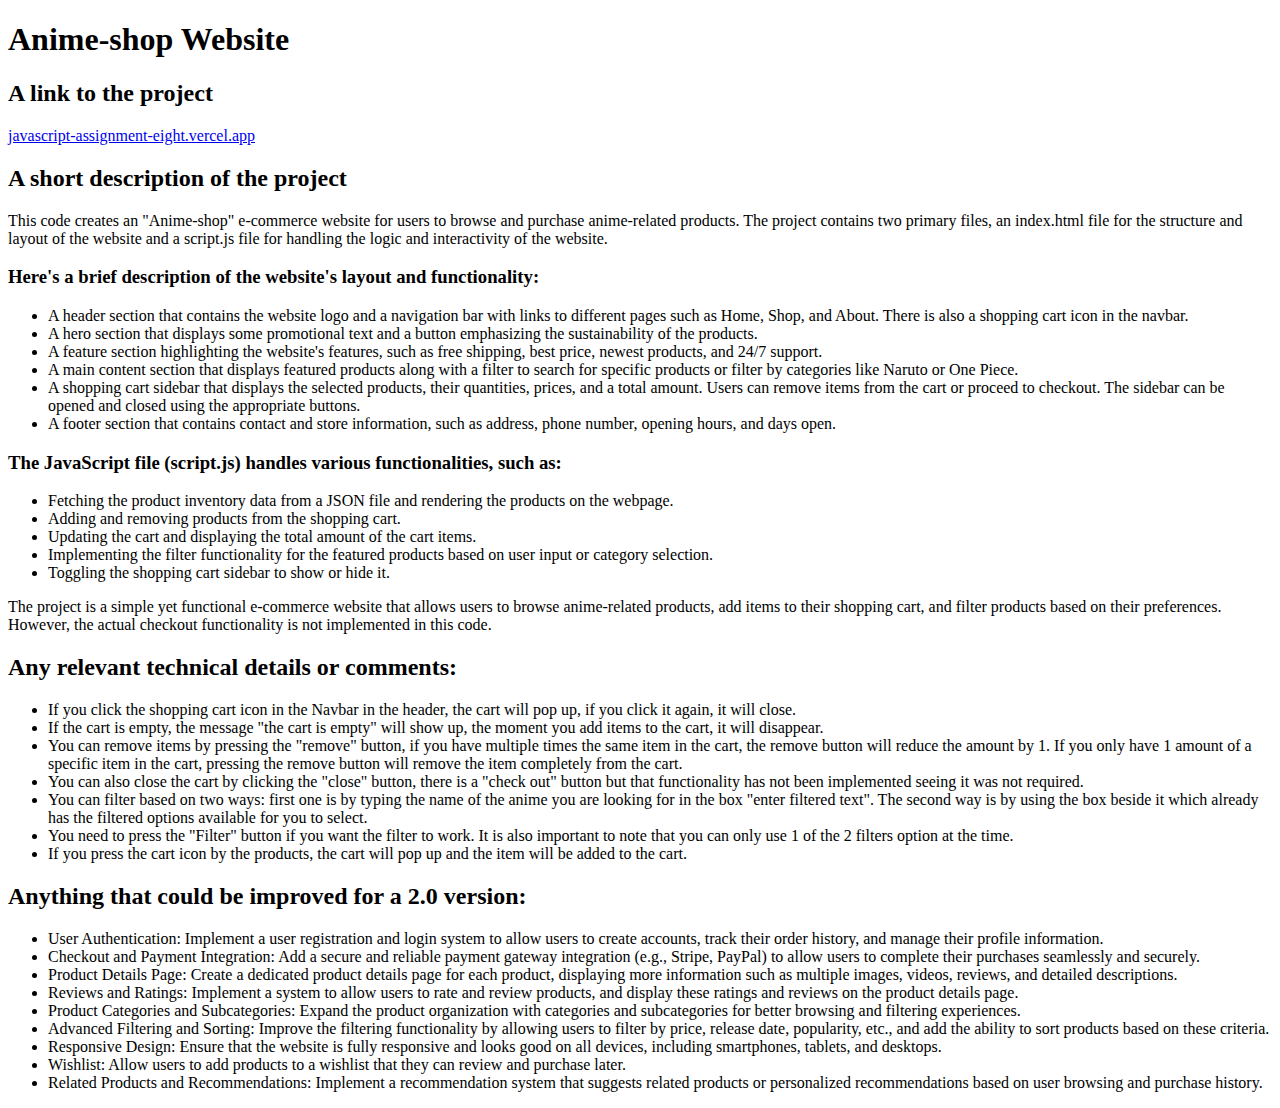
<file: index.html>
<!DOCTYPE html>
<html lang="en">
<head>
    <meta charset="UTF-8">
    <meta name="viewport" content="width=device-width, initial-scale=1.0">
    <title>Anime Shop Project</title>
    <!-- Add necessary CSS links here -->
</head>
<body>

    <h1>Anime-shop Website</h1>
    <h2>A link to the project</h2>
    <a href="https://javascript-assignment-eight.vercel.app">javascript-assignment-eight.vercel.app</a>

    <h2>A short description of the project</h2>
    <p>This code creates an "Anime-shop" e-commerce website for users to browse and purchase anime-related products.
    The project contains two primary files, an index.html file for the structure and layout of the website and a script.js file for
    handling the logic and interactivity of the website.</p>

    <h3>Here's a brief description of the website's layout and functionality:</h3>
    <ul>
        <li>A header section that contains the website logo and a navigation bar with links to different pages such as Home, Shop, and About. There is also a shopping cart icon in the navbar.</li>
        <li>A hero section that displays some promotional text and a button emphasizing the sustainability of the products.</li>
        <li>A feature section highlighting the website's features, such as free shipping, best price, newest products, and 24/7 support.</li>
        <li>A main content section that displays featured products along with a filter to search for specific products or filter by categories like Naruto or One Piece.</li>
        <li>A shopping cart sidebar that displays the selected products, their quantities, prices, and a total amount. Users can remove items from the cart or proceed to checkout. The sidebar can be opened and closed using the appropriate buttons.</li>
        <li>A footer section that contains contact and store information, such as address, phone number, opening hours, and days open.</li>
    </ul>

    <h3>The JavaScript file (script.js) handles various functionalities, such as:</h3>
    <ul>
        <li>Fetching the product inventory data from a JSON file and rendering the products on the webpage.</li>
        <li>Adding and removing products from the shopping cart.</li>
        <li>Updating the cart and displaying the total amount of the cart items.</li>
        <li>Implementing the filter functionality for the featured products based on user input or category selection.</li>
        <li>Toggling the shopping cart sidebar to show or hide it.</li>
    </ul>

    <p>The project is a simple yet functional e-commerce website that allows users to browse anime-related products, add items to their shopping cart, and filter products based on their preferences. However, the actual checkout functionality is not implemented in this code.</p>

    <h2>Any relevant technical details or comments:</h2>
    <ul>
        <li>If you click the shopping cart icon in the Navbar in the header, the cart will pop up, if you click it again, it will close.</li>
        <li>If the cart is empty, the message "the cart is empty" will show up, the moment you add items to the cart, it will disappear.</li>
        <li>You can remove items by pressing the "remove" button, if you have multiple times the same item in the cart, the remove button will reduce the amount by 1. If you only have 1 amount of a specific item in the cart, pressing the remove button will remove the item completely from the cart.</li>
        <li>You can also close the cart by clicking the "close" button, there is a "check out" button but that functionality has not been implemented seeing it was not required.</li>
        <li>You can filter based on two ways: first one is by typing the name of the anime you are looking for in the box "enter filtered text". The second way is by using the box beside it which already has the filtered options available for you to select.</li>
        <li>You need to press the "Filter" button if you want the filter to work. It is also important to note that you can only use 1 of the 2 filters option at the time.</li>
        <li>If you press the cart icon by the products, the cart will pop up and the item will be added to the cart.</li>
    </ul>

    <h2>Anything that could be improved for a 2.0 version:</h2>
    <ul>
        <li>User Authentication: Implement a user registration and login system to allow users to create accounts, track their order history, and manage their profile information.</li>
        <li>Checkout and Payment Integration: Add a secure and reliable payment gateway integration (e.g., Stripe, PayPal) to allow users to complete their purchases seamlessly and securely.</li>
        <li>Product Details Page: Create a dedicated product details page for each product, displaying more information such as multiple images, videos, reviews, and detailed descriptions.</li>
        <li>Reviews and Ratings: Implement a system to allow users to rate and review products, and display these ratings and reviews on the product details page.</li>
        <li>Product Categories and Subcategories: Expand the product organization with categories and subcategories for better browsing and filtering experiences.</li>
        <li>Advanced Filtering and Sorting: Improve the filtering functionality by allowing users to filter by price, release date, popularity, etc., and add the ability to sort products based on these criteria.</li>
        <li>Responsive Design: Ensure that the website is fully responsive and looks good on all devices, including smartphones, tablets, and desktops.</li>
        <li>Wishlist: Allow users to add products to a wishlist that they can review and purchase later.</li>
        <li>Related Products and Recommendations: Implement a recommendation system that suggests related products or personalized recommendations based on user browsing and purchase history.</li>
    </ul>

</body>
</html>
</file>
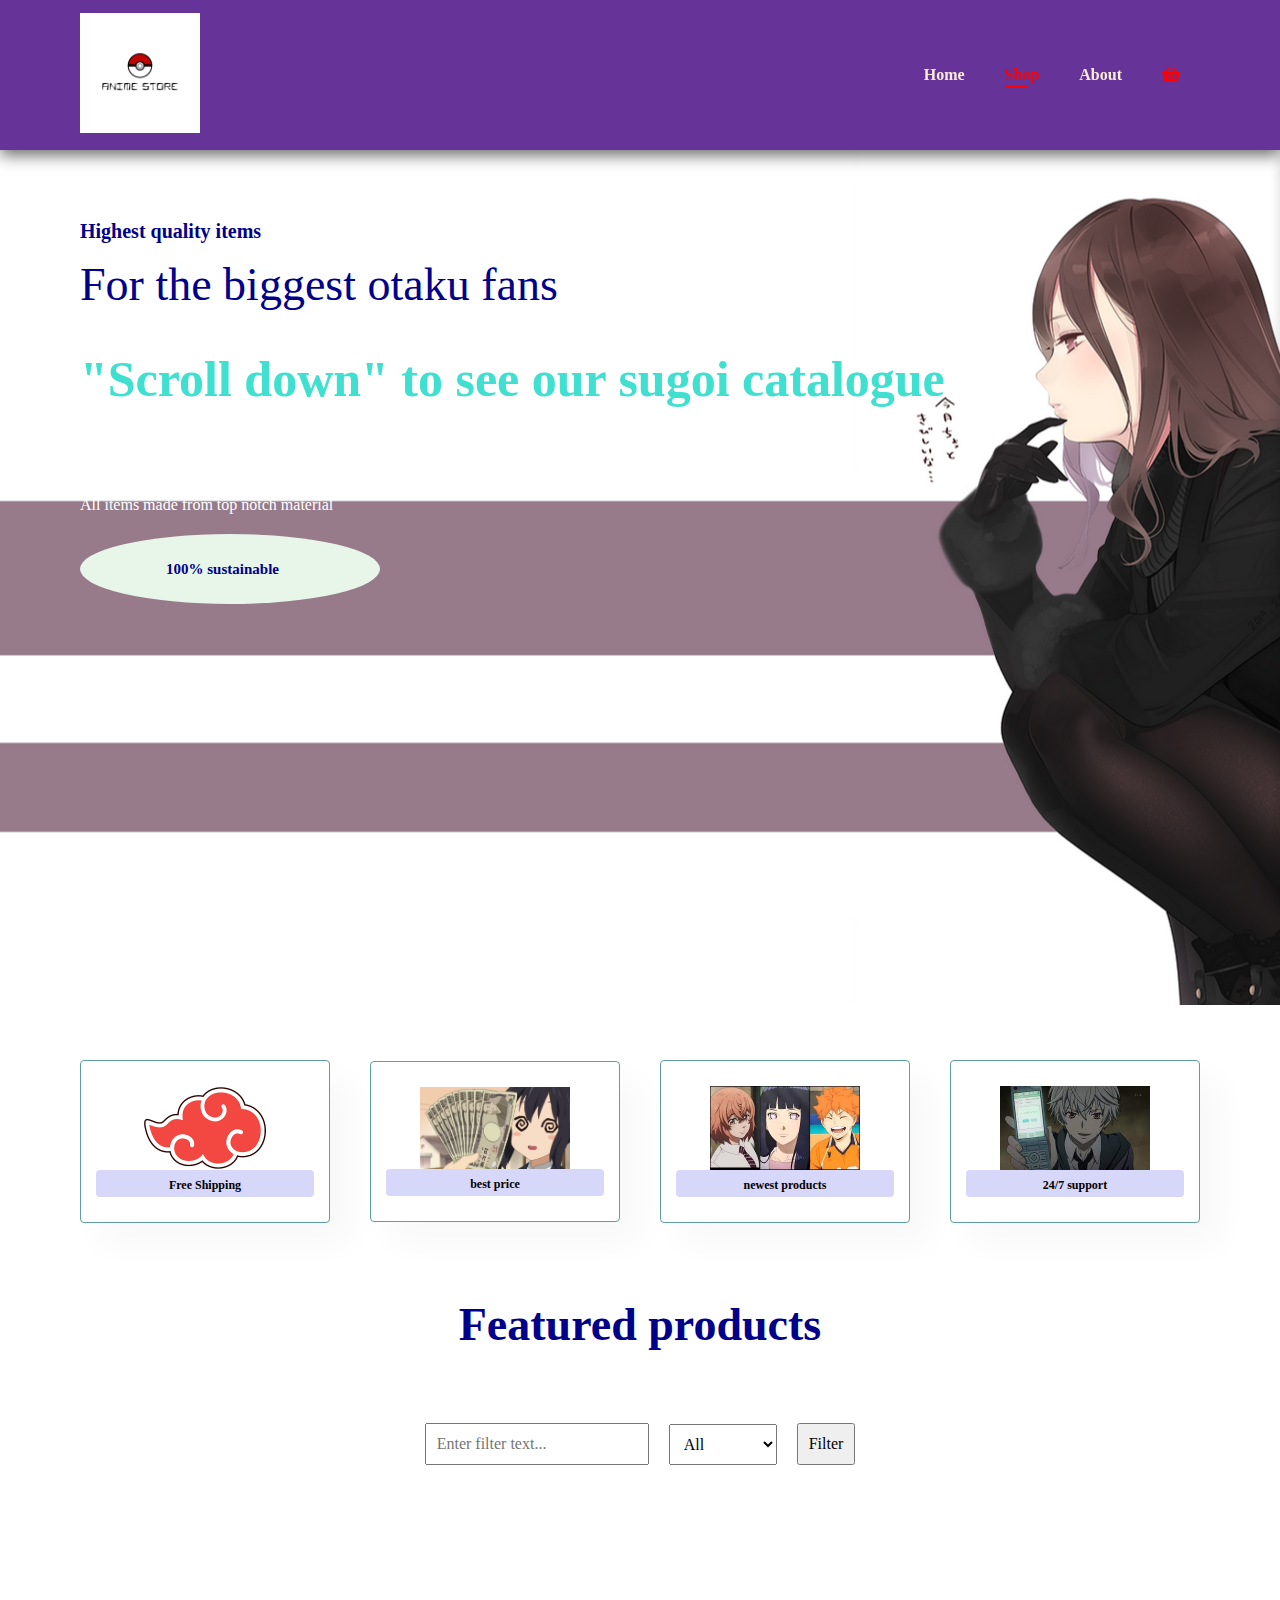
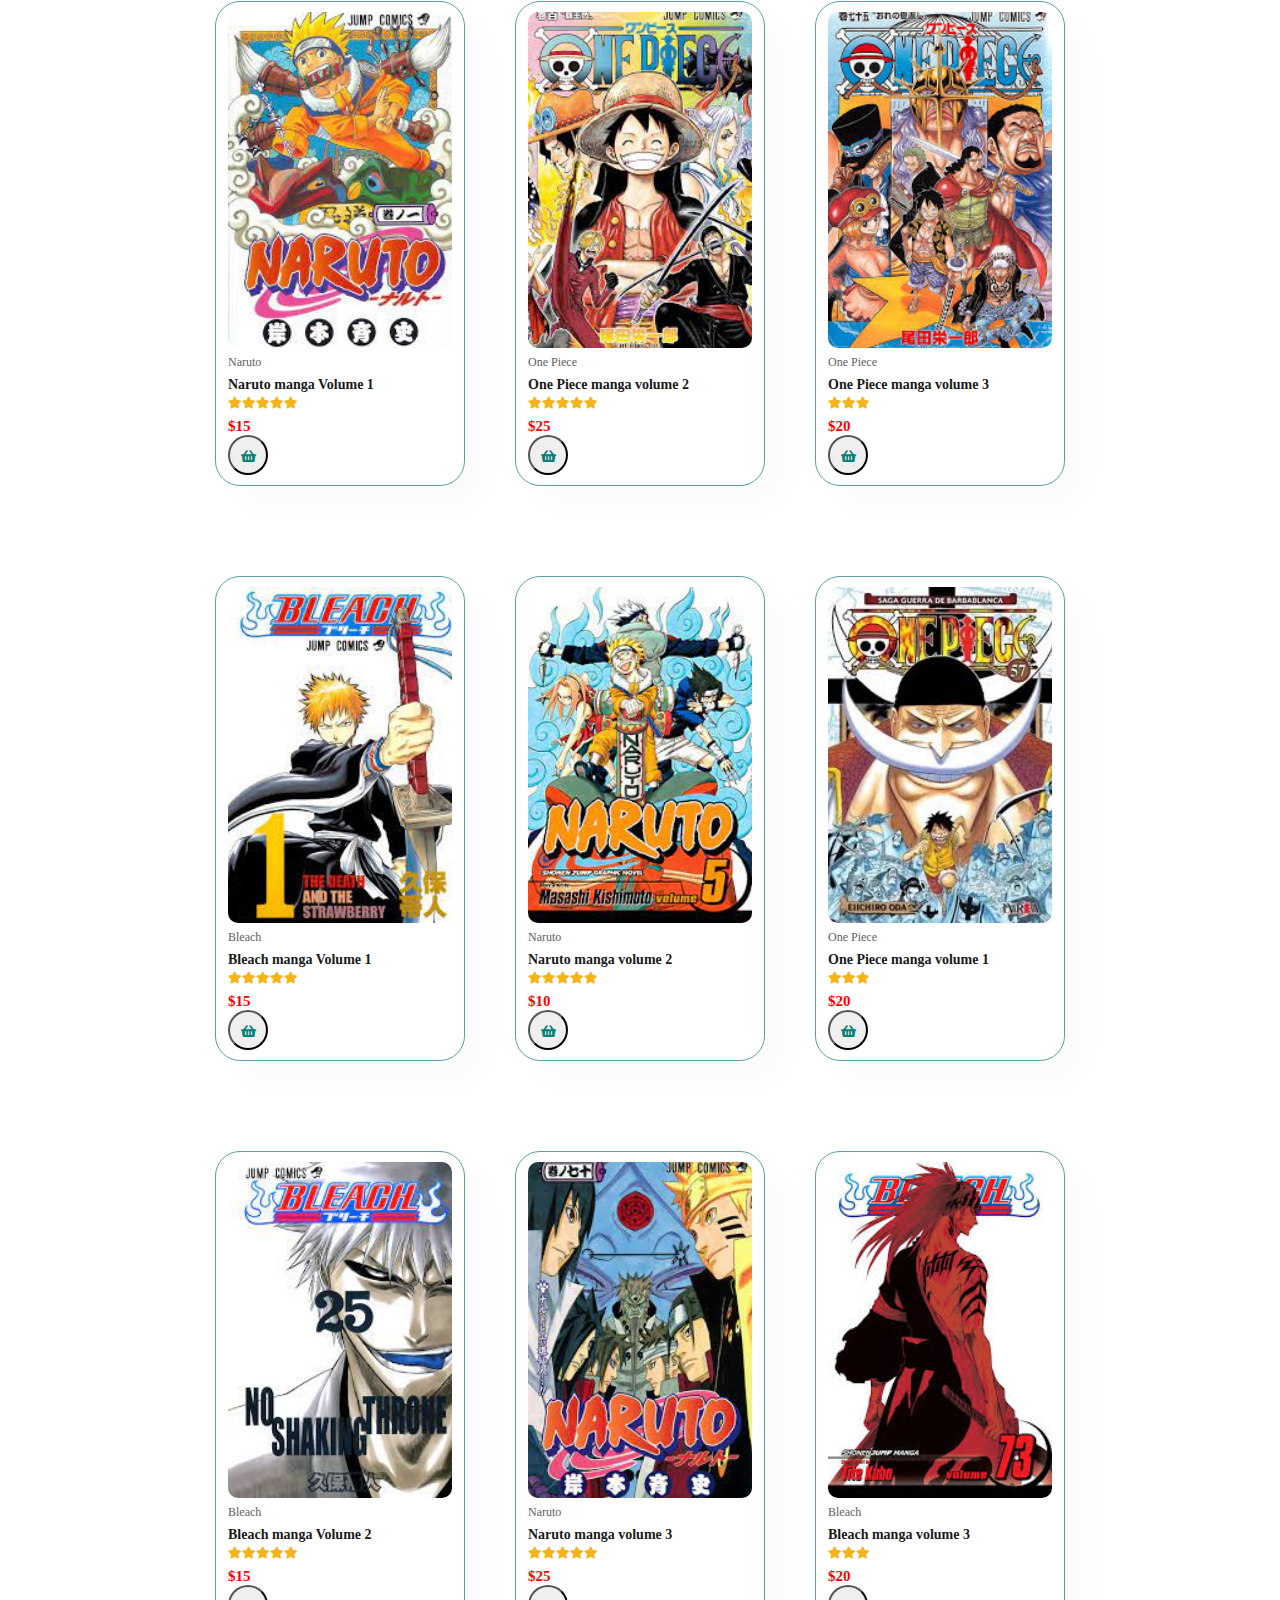
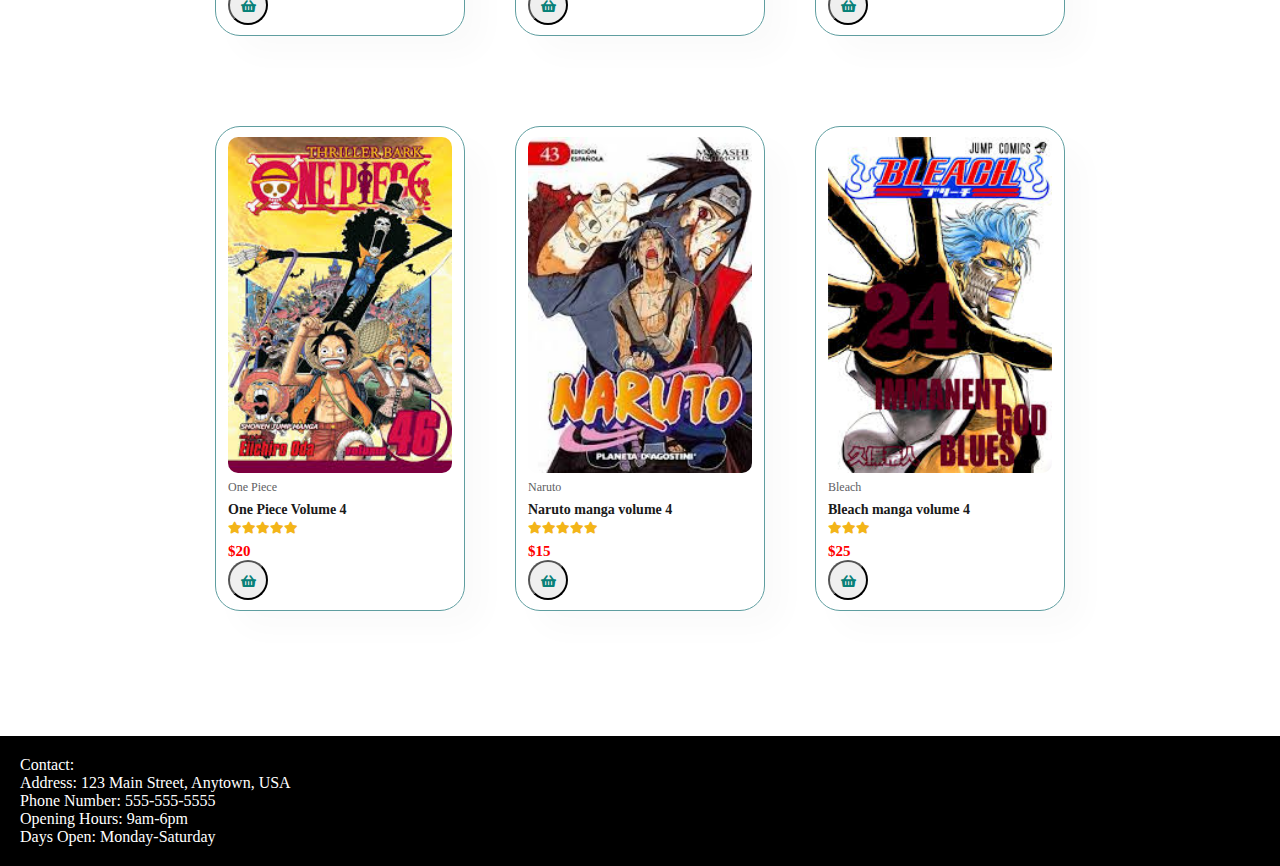
<file: shop.html>
<!DOCTYPE html>
<html lang="en">
<head>
    <meta charset="UTF-8">
    <meta http-equiv="X-UA-Compatible" content="IE=edge">
    <meta name="viewport" content="width=device-width, initial-scale=1.0">
    <title>Anime-shop</title>
    <link rel="stylesheet" href="https://use.fontawesome.com/releases/v5.15.4/css/all.css"/>
    <link rel="stylesheet" href="style.css">
</head>
<body>

    <section id="header">
        <a href="#"><img src="images/logo3.png" class="logo" alt=""></a>
 


    <div>
        <ul id="navbar">
            <li><a htmlhref="shop.">Home</a> </li>
            <li><a class="active" href="shop.html">Shop</a> </li>
            <li><a htmlhref="about">About</a> </li>
            <li><i class="fa fa-shopping-basket" aria-hidden="true" id="cart-icon"></i></li>
           
        </ul>
    </div>

    </section>

 

    <section id="hero">
        <p></p>
        <p></p>
        <h4> Highest quality items</h4>
        <h7> For the biggest otaku fans</h7>
        <p></p>
        <h1> "Scroll down"  to see our sugoi catalogue</h1>
        
        
        <p></p>
        <p></p>
        
       
        <p> All items made from top notch material</p>
        <button> 100% sustainable</button>


    
   






    </section>


<section id="feature" class="section-p1">
        <div class="feature-box"> 
            <img src="images/button2.png" alt="">
            <h6>Free Shipping</h6>
        </div>
        <div class="feature-box"> 
            <img src="images/best_price.jpeg" alt="">
            <h6>best price</h6>
        </div>
        <div class="feature-box"> 
            <img src="images/newest_products4.jpeg" alt="">
            <h6>newest products</h6>
        </div>
        <div class="feature-box"> 
            <img src="images/support2.jpeg" alt="">
            <h6>24/7 support</h6>
        </div>
       
 </section>
 
 <p></p>
 <p></p>

 <p></p>
 <p></p>
 <p></p>

 <div class="main-content">
    <h2>Featured products</h2>

<p></p>
<p></p>

<div id="filter-container">
    <input type="text" id="filter-input" placeholder="Enter filter text...">
    <select id="filter-select">
      <option value="all">All</option>
      <option value="naruto">Naruto</option>
      <option value="one piece">One Piece</option>
      <option value="bleach">Bleach</option>
    </select>
    <button id="filter-button">Filter</button>
  </div>
  
  
 <section id="products">
    <div class="pro-container"></div>
  </section>
</div>
  
</div>


<div id="cart-sidebar" class="cart-sidebar">
    <div class="cart-sidebar-content">
      <h2>Shopping Cart</h2>
      <div id="cart-items-sidebar"></div>
      <div id="cart-empty-message-sidebar">Your cart is empty.</div>
      <div id="cart-total-container" class="cart-total" style="display: none;">
        <h2>Total: <span id="cart-total-price">$0.00</span></h2>
      </div>
      <button id="checkout-button">Checkout</button>
      <button id="close-cart-sidebar">Close</button>
    </div>
  </div>
  

<script src="script.js"></script>


<footer>
    <div class="footer-contact">Contact:</div>
    <div class="footer-info">
      <div>Address: 123 Main Street, Anytown, USA</div>
      <div>Phone Number: 555-555-5555</div>
      <div>Opening Hours: 9am-6pm</div>
      <div>Days Open: Monday-Saturday</div>
    </div>
  </footer>
  
  
  
  
  
</body>
</html>
</file>
<file: style.css>
* {
    margin: 0;
    padding: 0;
    box-sizing: border-box;
    font-family: fantasy;
  }





h1{
    font-size: 50px;
    line-height: 64px;
    color: darkblue

}


h2{
    font-size: 46px;
    line-height: 54px;
    color: darkblue

}


h4{
    font-size: 20px;
    color: darkblue

}


h6{
    font-weight: 700;
    font-size: 12px;
    
}


h7{
  font-size: 46px;
    line-height: 54px;
    color: darkblue

}
  



p{
    font-size: 16px;
    color: white;
    margin: 15px 0 20px 0;
}

.section-p1 {
    padding:40px 80px;
}

.section-m1 {
    margin: 40px 0;
}

body{
    width: 100%;
}


#cart-icon {
  color: red;
}


#header{
    display: flex;
    align-items: center;
    justify-content: space-between;
    padding: 20px 80px;
    background: rebeccapurple;
    box-shadow: 0 5px 15px rgba(0, 0, 0, 0.6) ;
    z-index: 999;
    position: sticky;
    top: 0;
    left: 0;
    height: 150px;
  }

#navbar{
    display: flex;
    align-items: center;
    justify-content: center;
    
  }


#navbar li{
    list-style: none;
    padding: 0 20px;
    position: relative;
  }

#navbar li a {
    text-decoration: none;
    font-size: 16px;
    font-weight: 600;
    color: antiquewhite;   /* This does the color of the "home, shop,about" */
    transition: 0.3s ease;
}


#navbar li a:hover,
#navbar li a.active {
    color: red;
}

#navbar li a.active::after,
#navbar li a:hover::after{
    content:"";
    width: 30%;
    height: 2px;
    background: red;
    position: absolute;
    bottom: -4px;
    left:20px;
}

.logo {
    height: 120px; /* adjust the height to the size of your logo */
    
  }
  


#hero{
    background-image: url("images/background_white.png");
    height: 95vh;
    width: 100%;
    background-position: top 10% right 55%;
    padding: 0 80px;
    display: flex;
    flex-direction: column;
    align-items: flex-start;
    justify-content: flex-start;

  }

#hero h4{
    padding-bottom: 15px;
  }

#hero h1{
    color: turquoise;
  }

  #hero button{
    background-color: transparent;
    color: deepskyblue;
    border: 0;
    padding: 14px 80px 14px 65px;
    background-repeat: no-repeat;
    cursor: pointer;
    font-weight: 700;
    font-size: 15px;
    background-position: center; 
    background-color: #e8f6ea;
    color: darkblue;
    border-radius: 50%; /* Set the border-radius to 50% */
    width: 300px;
    height: 70px;
    display: flex;
    justify-content: center;
    align-items: center;
  }

    
    /* Add this line to center the background image */
  
  

#feature .feature-box{
  width: 250px;
  text-align: center;
  padding: 25px 15px;
  box-shadow: 20px 20px 34px rgba(0, 0, 0, 0.03);
  border: 1px solid cadetblue;
  border-radius: 4px;
  margin:15px 0;


}
#feature .feature-box img {
  display: block;
  margin: 0 auto;
  vertical-align: middle;
  max-width: 150px; /* Change this value to the maximum width you want */
  
}



#feature .feature-box:hover{
  box-shadow:10px 10px 54px rgba(70, 62, 221, 0.1); ;
}



#feature .feature-box h6{
  padding: 9px 8px 6px 8px;
  line-height: 1;
  border-radius: 4px;
  color:black;
  background-color: rgb(215, 215, 250);


}

#feature{
  display: flex;
  align-items: center;
  justify-content: space-between;
  flex-wrap: wrap;

}




.pro-container {
  
  
  justify-content: center;
  gap: 50px; /* Adjust this value to your preference */
  display: flex;
  padding-top: 20px;
  flex-wrap: wrap;
  margin: 100px; /* add margin around the container */
  height:auto;
 

}

.pro {
 
  
  width: 15%;
  min-width: 250px;
  padding: 10px 12px;
  border: 1px solid cadetblue;
  border-radius: 25px;
  cursor: pointer;
  box-shadow: 20px 20px 30px rgba(0, 0, 0, 0.02);
  margin: 15px 0;
  transition: 0.2s ease;
  position: relative;
  margin-bottom: 25px; /* add margin between the product boxes */
  height: auto;

}

.pro:hover {
  box-shadow: 20px 20px 30px rgba(0, 0, 0, 0.06);
}

.pro img {
  width: 100%;
  height: auto;
  object-fit: cover;
  aspect-ratio: 1/1.5; /* Change this to your desired aspect ratio */
  max-height: 600px; /* Change this to your desired max height */
  border-radius: 10px; /* Add this line for rounded corners */
}


.pro .description span {
  color: #606063;
  font-size: 12px;
}

.pro .description h5 {
  padding-top: 7px;
  color: #1a1a1a;
  font-size: 14px;
}

.pro .description i {
  font-size: 12px;
  color: rgb(243, 181, 25);
}

.pro .description h4 {
  padding-top: 7px;
  font-size: 15px;
  font-weight: 700;
  color: red;
}

.pro .add-to-cart {
  width: 40px;
  height: 40px;
  line-height: 40px;
  border-radius: 50px;
  font-weight: 500;
  color: #088178;
}

.pro .add-to-cart.fa-shopping-basket {
  width: 40px;
  height: 40px;
  line-height: 40px;
  border-radius: 50px;
  background-color: #e8f6ea;
  color: darkblue;
  border: 1px solid;
  position: absolute;
  bottom: 20px;
  right: 10px;
}


/* Center the main content */
.main-content {
  display: flex;
  flex-direction: column;
  align-items: center;
}

/* Center the "Featured products" heading */
h2 {
  text-align: center;
  width: 100%;
}

/* Center the filter container */
#filter-container {
  display: flex;
  justify-content: center;
  align-items: center;
  gap: 10px; /* Add some space between filter elements */
  flex-wrap: wrap; /* Wrap elements on smaller screens */
  margin: 1px 0;
  
}

#filter-input,
#filter-select,
#filter-button {
  font-size: 16px;
  padding: 10px;
  margin: 0 5px;
}

#cart-container {
  z-index: 1000;
  
}

/* Center the cart items and total */
#cart-items, #cart h3 {
  text-align: center;
  width: 100%;
}



.cart-sidebar {
  position: fixed;
  right: -400px;
  top: 0;
  width: 400px;
  height: 100%;
  background-color: #f9f9f9;
  padding: 20px;
  box-shadow: -3px 0 8px rgba(0, 0, 0, 0.1);
  transition: right 0.3s ease;
}

.cart-sidebar.open {
  right: 0;
}

.cart-sidebar-content {
  display: flex;
  flex-direction: column;
  height: 100%;
  justify-content: space-between; /* Add this line */
}


#cart-items {
  flex-grow: 1;
  overflow-y: auto;
  margin-bottom: 20px;
}

#close-cart-sidebar {
  align-self: flex-end;
}

footer {
  background-color: black;
  color: white;
  padding: 20px;
}

.contact-row {
  display: flex;
  align-items: center;
}

.contact-label {
  flex-basis: 150px;
}

.contact-value {
  flex-grow: 1;
}

.footer-contact {
  text-align: left;
}


/* .pro-container {
  display: flex;
  flex-wrap: wrap;
  justify-content: space-between;
}


.pro {
  flex-basis: calc(33.33% - 20px);
  margin-bottom: 40px;
} */



  /* #navbar {
    list-style: none;
    display: flex;
    align-items: center;
  }
  
  #navbar li {
    margin-left: 20px;
  }
  
  #navbar li:first-child {
    margin-left: 0;
    margin-right: auto;
  } */
</file>
